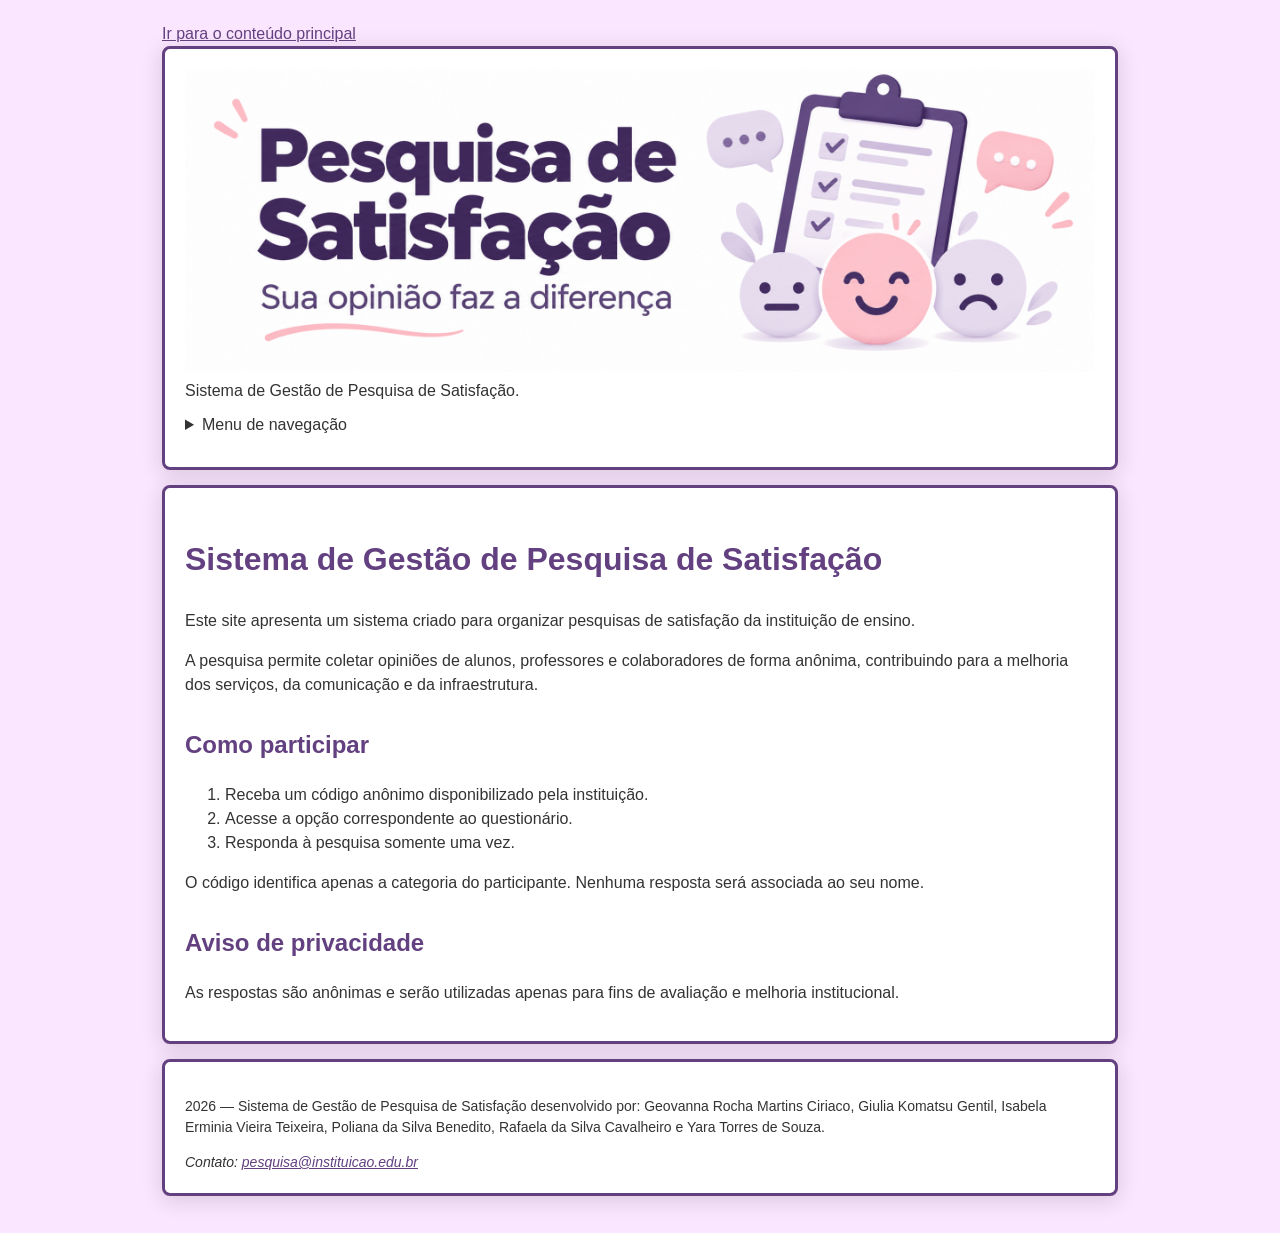
<file: 2026-2/desenvolvimento-web/site/index.html>
<!doctype html>
<html lang="pt-BR">
  <head>
    <meta charset="UTF-8" />
    <meta name="viewport" content="width=device-width, initial-scale=1.0" />
    <meta
      name="description"
      content="Apresentação do Sistema de Gestão de Pesquisa de Satisfação."
    />

    <title>Pesquisa de Satisfação</title>

    <link rel="stylesheet" href="style.css" />
  </head>

  <body>
    <a href="#conteudo-principal">Ir para o conteúdo principal</a>

    <header>
      <figure>
       <img
  src="img.png"
  alt="Pesquisa de Satisfação: sua opinião faz a diferença"
  width="1200"
height="400"
>
        <figcaption>Sistema de Gestão de Pesquisa de Satisfação.</figcaption>
      </figure>

     <nav aria-label="Navegação principal">
  <details>
    <summary>Menu de navegação</summary>
      
        <ul>
          <li>
            <a href="index.html" aria-current="page">Início</a>
          </li>
          <li>
            <a href="#sobre">Sobre a pesquisa</a>
          </li>
          <li>
            <a href="main.html">Funcionalidades do sistema</a>
          </li>
          <li>
            <a href="login.html">Login</a>
          </li>
        </ul>
      </details>
      </nav>
    </header>

    <main id="conteudo-principal">
      <section id="sobre" aria-labelledby="titulo-principal">
        <h1 id="titulo-principal">
          Sistema de Gestão de Pesquisa de Satisfação
        </h1>

        <p>
          Este site apresenta um sistema criado para organizar pesquisas de
          satisfação da instituição de ensino.
        </p>

        <p>
          A pesquisa permite coletar opiniões de alunos, professores e
          colaboradores de forma anônima, contribuindo para a melhoria dos
          serviços, da comunicação e da infraestrutura.
        </p>
      </section>

      <section aria-labelledby="titulo-participacao">
        <h2 id="titulo-participacao">Como participar</h2>

        <ol>
          <li>Receba um código anônimo disponibilizado pela instituição.</li>
          <li>Acesse a opção correspondente ao questionário.</li>
          <li>Responda à pesquisa somente uma vez.</li>
        </ol>

        <p>
          O código identifica apenas a categoria do participante. Nenhuma
          resposta será associada ao seu nome.
        </p>
      </section>

      <aside aria-labelledby="titulo-aviso">
        <h2 id="titulo-aviso">Aviso de privacidade</h2>

        <p>
          As respostas são anônimas e serão utilizadas apenas para fins de
          avaliação e melhoria institucional.
        </p>
      </aside>
    </main>

    <footer>
      <p>
        2026 — Sistema de Gestão de Pesquisa de Satisfação desenvolvido
        por: Geovanna Rocha Martins Ciriaco, Giulia Komatsu Gentil, Isabela
        Erminia Vieira Teixeira, Poliana da Silva Benedito, Rafaela da Silva
        Cavalheiro e Yara Torres de Souza.
      </p>

      <address>
        Contato:
        <a href="mailto:pesquisa@instituicao.edu.br">
          pesquisa@instituicao.edu.br
        </a>
      </address>
    </footer>
  </body>
</html>
</file>
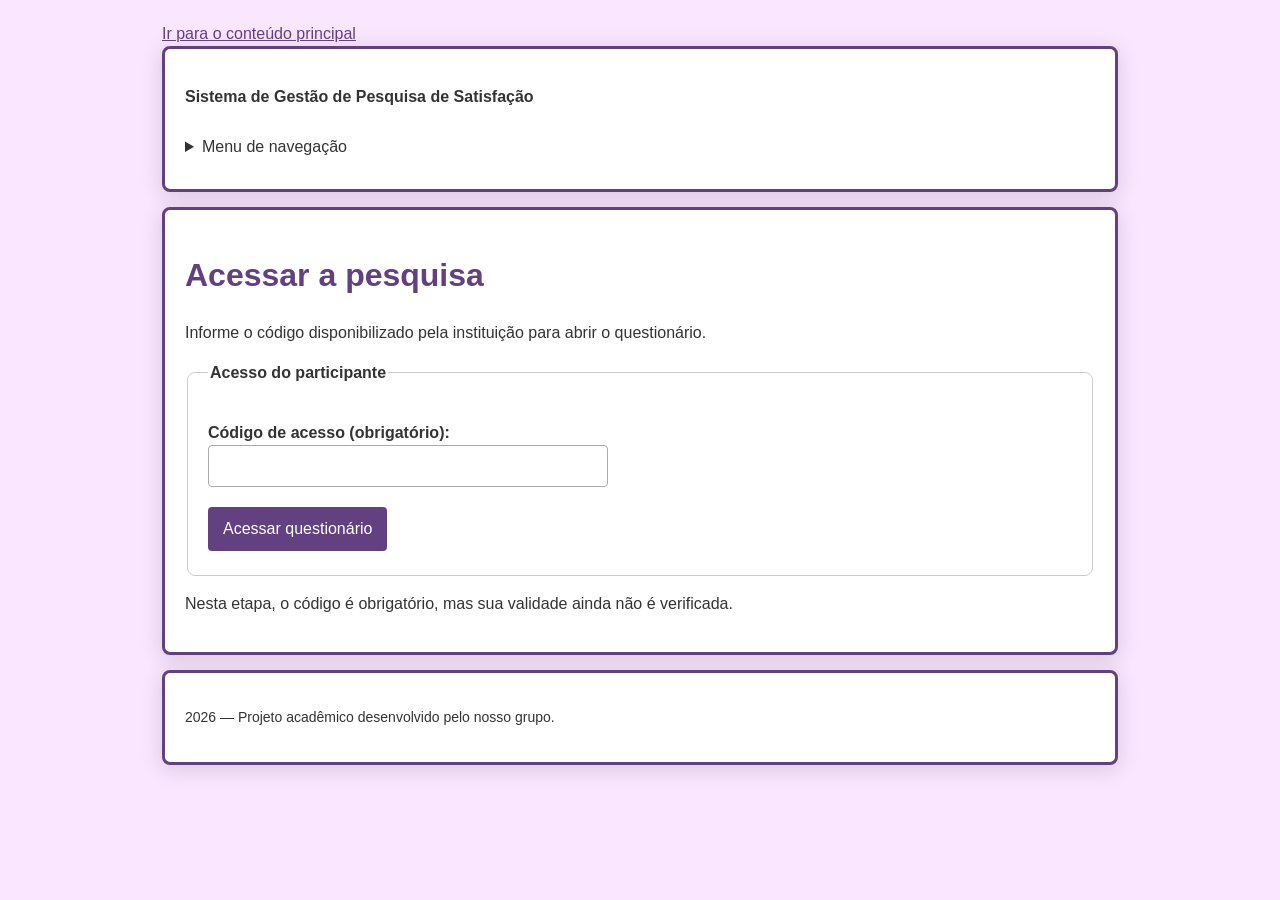
<file: 2026-2/desenvolvimento-web/site/acesso-questionario.html>
<!doctype html>
<html lang="pt-BR">
  <head>
    <meta charset="UTF-8" />
    <meta name="viewport" content="width=device-width, initial-scale=1.0" />
    <title>Acesso à pesquisa</title>
    <link rel="stylesheet" href="style.css" />
  </head>

  <body>
    <a href="#conteudo-principal">Ir para o conteúdo principal</a>

    <header>
      <p><strong>Sistema de Gestão de Pesquisa de Satisfação</strong></p>

      <nav aria-label="Navegação principal">
        <details>
          <summary>Menu de navegação</summary>
          <ul>
            <li><a href="index.html">Início</a></li>
            <li><a href="main.html">Funcionalidades</a></li>
          </ul>
        </details>
      </nav>
    </header>

    <main id="conteudo-principal">
      <h1>Acessar a pesquisa</h1>

      <p id="orientacao">
        Informe o código disponibilizado pela instituição para abrir o
        questionário.
      </p>

      <form
        action="questionario.html"
        method="get"
        aria-describedby="orientacao aviso"
      >
        <fieldset>
          <legend>Acesso do participante</legend>

          <p>
            <label for="codigo">Código de acesso (obrigatório):</label><br />
            <input type="text" id="codigo" name="codigo" required />
          </p>

          <button type="submit">Acessar questionário</button>
        </fieldset>
      </form>

      <p id="aviso">
        Nesta etapa, o código é obrigatório, mas sua validade ainda não é
        verificada.
      </p>
    </main>

    <footer>
      <p>2026 — Projeto acadêmico desenvolvido pelo nosso grupo.</p>
    </footer>
  </body>
</html>
</file>
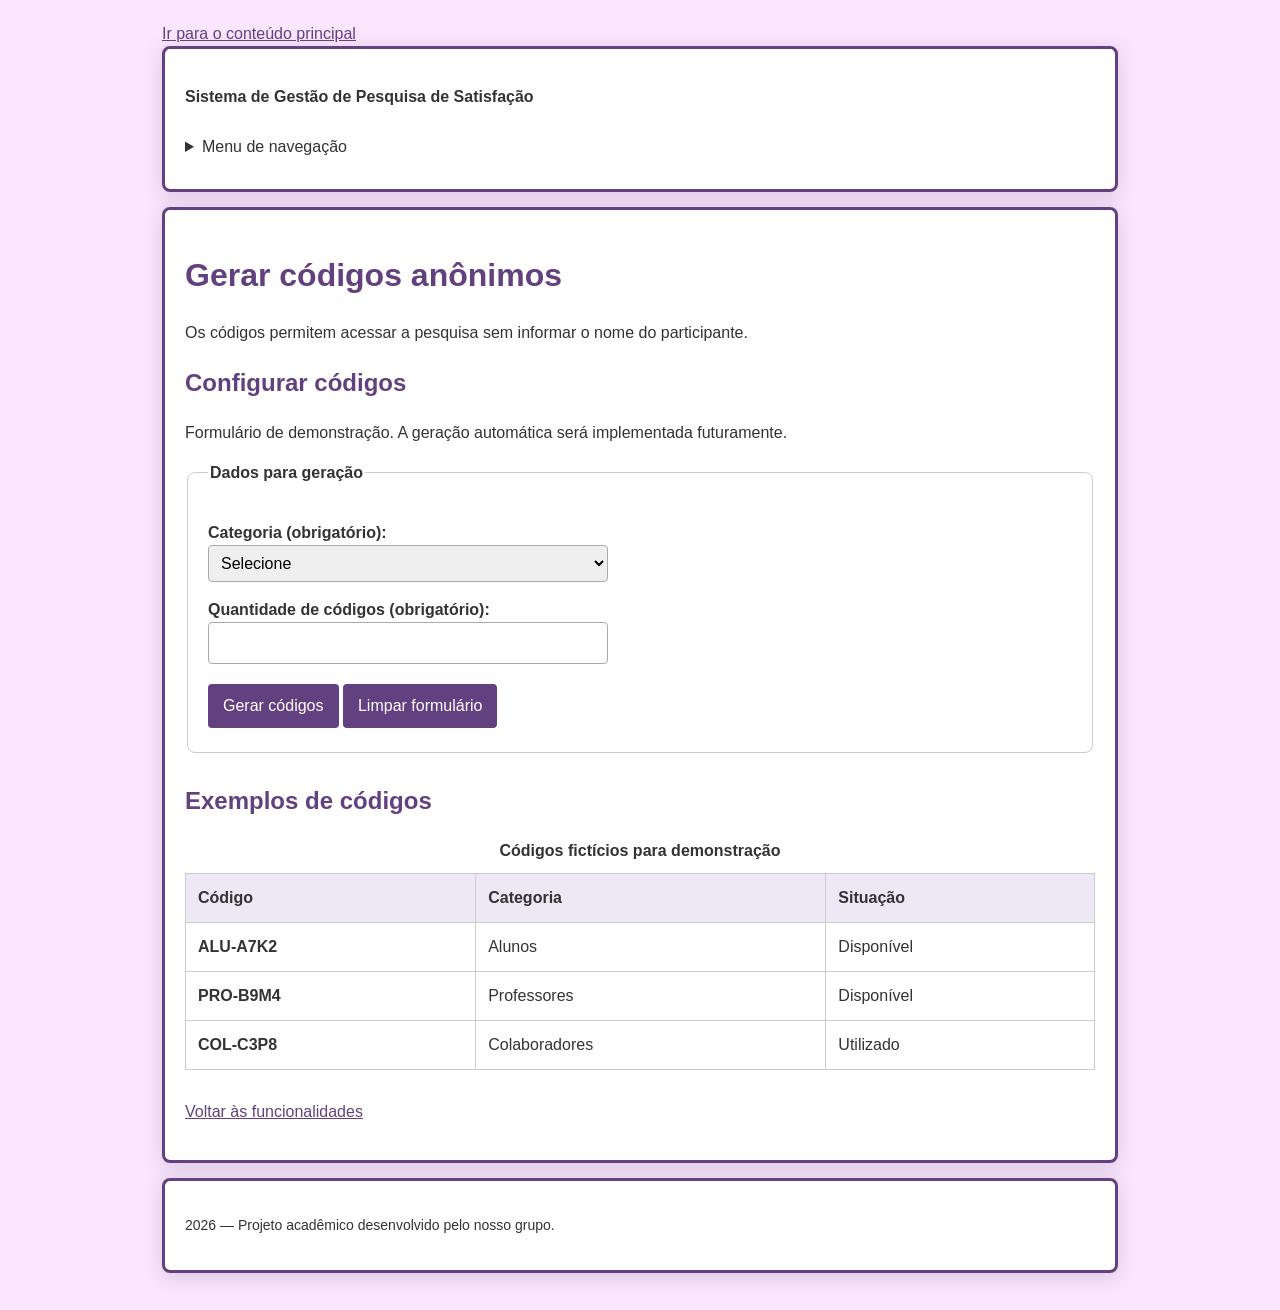
<file: 2026-2/desenvolvimento-web/site/gerador-codigos.html>
<!doctype html>
<html lang="pt-BR">
  <head>
    <meta charset="UTF-8" />
    <meta name="viewport" content="width=device-width, initial-scale=1.0" />
    <title>Códigos — Pesquisa de Satisfação</title>
    <link rel="stylesheet" href="style.css" />
  </head>

  <body>
    <a href="#conteudo-principal">Ir para o conteúdo principal</a>

    <header>
      <p><strong>Sistema de Gestão de Pesquisa de Satisfação</strong></p>

      <nav aria-label="Navegação principal">
        <details>
          <summary>Menu de navegação</summary>
          <ul>
            <li><a href="index.html">Início</a></li>
            <li><a href="main.html">Funcionalidades</a></li>
            <li><a href="login.html">Sair</a></li>
          </ul>
        </details>
      </nav>
    </header>

    <main id="conteudo-principal">
      <h1>Gerar códigos anônimos</h1>

      <p>
        Os códigos permitem acessar a pesquisa sem informar o nome do
        participante.
      </p>

      <section aria-labelledby="titulo-configuracao">
        <h2 id="titulo-configuracao">Configurar códigos</h2>

        <p id="aviso">
          Formulário de demonstração. A geração automática será implementada
          futuramente.
        </p>

        <form
          action="gerador-codigos.html"
          method="get"
          aria-describedby="aviso"
        >
          <fieldset>
            <legend>Dados para geração</legend>

            <p>
              <label for="categoria">Categoria (obrigatório):</label><br />
              <select id="categoria" name="categoria" required>
                <option value="">Selecione</option>
                <option value="alunos">Alunos</option>
                <option value="professores">Professores</option>
                <option value="colaboradores">Colaboradores</option>
              </select>
            </p>

            <p>
              <label for="quantidade"
                >Quantidade de códigos (obrigatório):</label
              ><br />
              <input
                type="number"
                id="quantidade"
                name="quantidade"
                min="1"
                max="1000"
                required
              />
            </p>
            <button type="submit">Gerar códigos</button>
            <button type="reset">Limpar formulário</button>
          </fieldset>
        </form>
      </section>

      <section aria-labelledby="titulo-exemplos">
        <h2 id="titulo-exemplos">Exemplos de códigos</h2>

        <div class="tabela-responsiva" role="region" aria-label="Tabela de dados — role para visualizar" tabindex="0">
<table>
          <caption>
            Códigos fictícios para demonstração
          </caption>

          <thead>
            <tr>
              <th scope="col">Código</th>
              <th scope="col">Categoria</th>
              <th scope="col">Situação</th>
            </tr>
          </thead>

          <tbody>
            <tr>
              <th scope="row">ALU-A7K2</th>
              <td>Alunos</td>
              <td>Disponível</td>
            </tr>
            <tr>
              <th scope="row">PRO-B9M4</th>
              <td>Professores</td>
              <td>Disponível</td>
            </tr>
            <tr>
              <th scope="row">COL-C3P8</th>
              <td>Colaboradores</td>
              <td>Utilizado</td>
            </tr>
          </tbody>
        </table>
        </div>
      </section>

      <p><a href="main.html">Voltar às funcionalidades</a></p>
    </main>

    <footer>
      <p>2026 — Projeto acadêmico desenvolvido pelo nosso grupo.</p>
    </footer>
  </body>
</html>
</file>
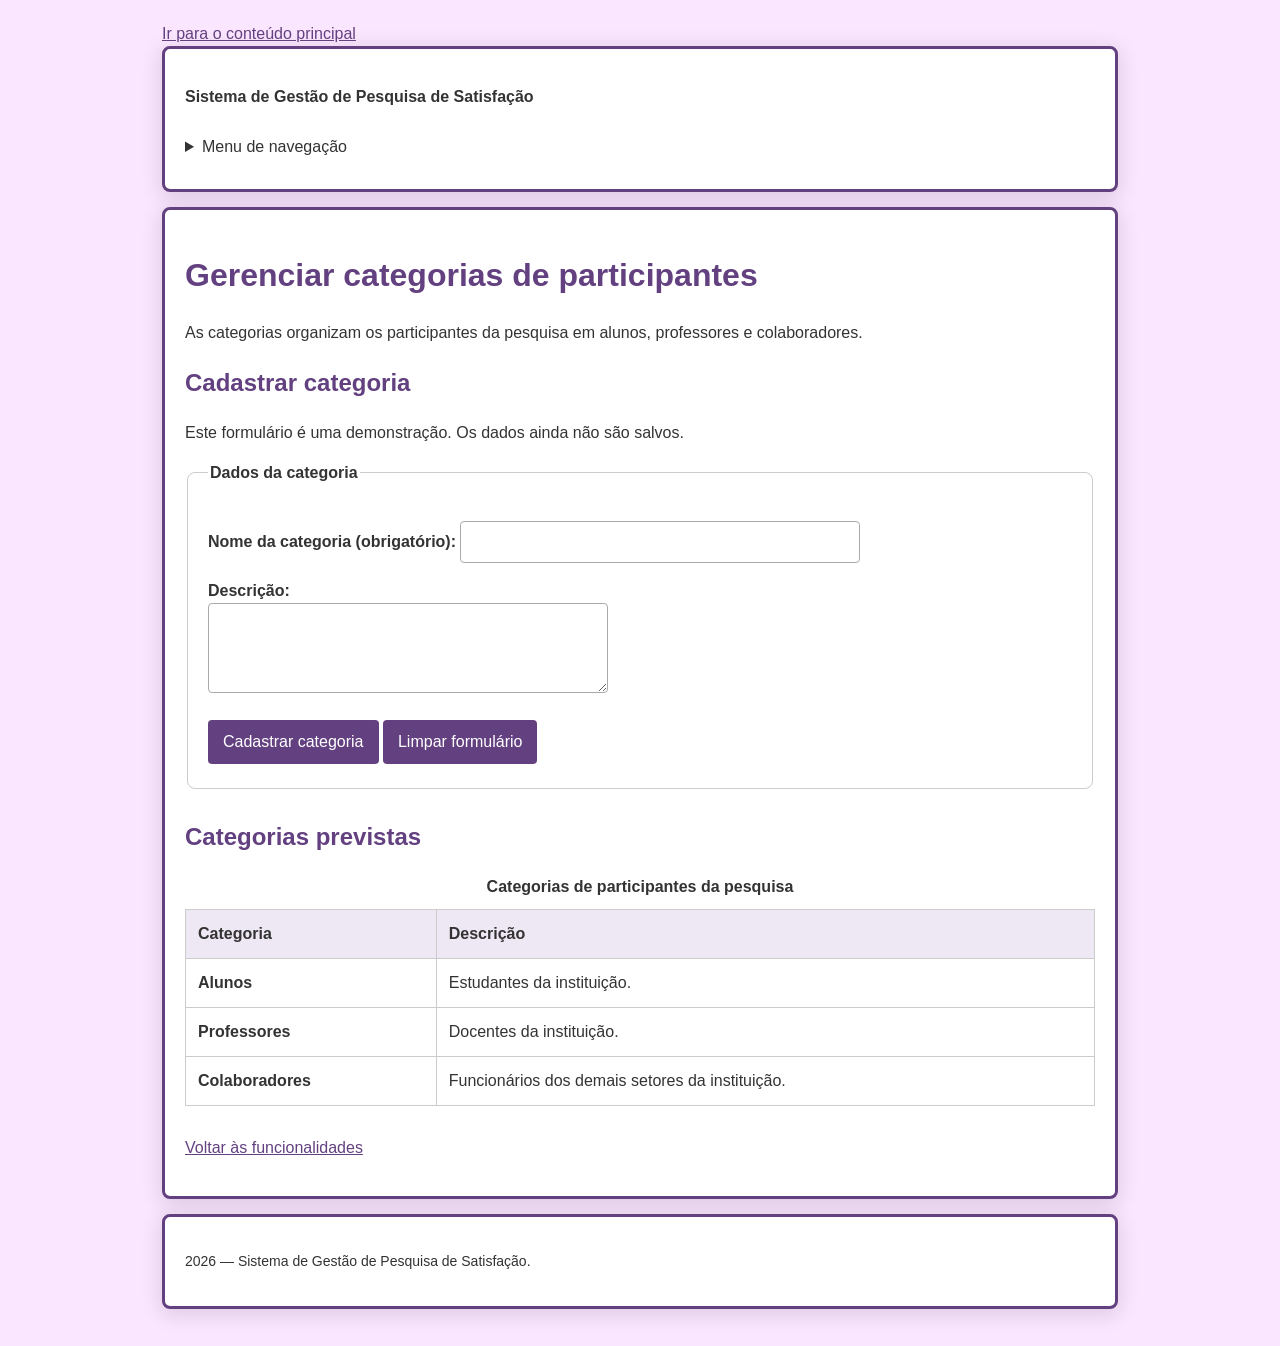
<file: 2026-2/desenvolvimento-web/site/gestor-categorias.html>
<!doctype html>
<html lang="pt-BR">
  <head>
    <meta charset="UTF-8" />
    <meta name="viewport" content="width=device-width, initial-scale=1.0" />
    <title>Categorias — Pesquisa de Satisfação</title>
    <link rel="stylesheet" href="style.css" />
  </head>

  <body>
    <a href="#conteudo-principal">Ir para o conteúdo principal</a>

    <header>
      <p><strong>Sistema de Gestão de Pesquisa de Satisfação</strong></p>

      <nav aria-label="Navegação principal">
        <details>
          <summary>Menu de navegação</summary>
          <ul>
            <li><a href="index.html">Início</a></li>
            <li><a href="main.html">Funcionalidades</a></li>
            <li><a href="login.html">Sair</a></li>
          </ul>
        </details>
      </nav>
    </header>

    <main id="conteudo-principal">
      <h1>Gerenciar categorias de participantes</h1>

      <p>
        As categorias organizam os participantes da pesquisa em alunos,
        professores e colaboradores.
      </p>

      <section aria-labelledby="titulo-cadastro">
        <h2 id="titulo-cadastro">Cadastrar categoria</h2>

        <p id="aviso-cadastro">
          Este formulário é uma demonstração. Os dados ainda não são salvos.
        </p>

        <form
          action="gestor-categorias.html"
          method="get"
          aria-describedby="aviso-cadastro"
        >
          <fieldset>
            <legend>Dados da categoria</legend>

            <p>
              <label for="categoria">Nome da categoria (obrigatório):</label>
              <input
                type="text"
                id="categoria"
                name="categoria"
                maxlength="50"
                required
              />
            </p>

            <p>
              <label for="descricao">Descrição:</label><br />
              <textarea
                id="descricao"
                name="descricao"
                rows="3"
                cols="30"
              ></textarea>
            </p>
            <button type="submit">Cadastrar categoria</button>
            <button type="reset">Limpar formulário</button>
          </fieldset>
        </form>
      </section>

      <section aria-labelledby="titulo-categorias">
        <h2 id="titulo-categorias">Categorias previstas</h2>

        <div class="tabela-responsiva" role="region" aria-label="Tabela de dados — role para visualizar" tabindex="0">
<table>
          <caption>
            Categorias de participantes da pesquisa
          </caption>

          <thead>
            <tr>
              <th scope="col">Categoria</th>
              <th scope="col">Descrição</th>
            </tr>
          </thead>

          <tbody>
            <tr>
              <th scope="row">Alunos</th>
              <td>Estudantes da instituição.</td>
            </tr>
            <tr>
              <th scope="row">Professores</th>
              <td>Docentes da instituição.</td>
            </tr>
            <tr>
              <th scope="row">Colaboradores</th>
              <td>Funcionários dos demais setores da instituição.</td>
            </tr>
          </tbody>
        </table>
        </div>
      </section>

      <p><a href="main.html">Voltar às funcionalidades</a></p>
    </main>

    <footer>
      <p>2026 — Sistema de Gestão de Pesquisa de Satisfação.</p>
    </footer>
  </body>
</html>
</file>
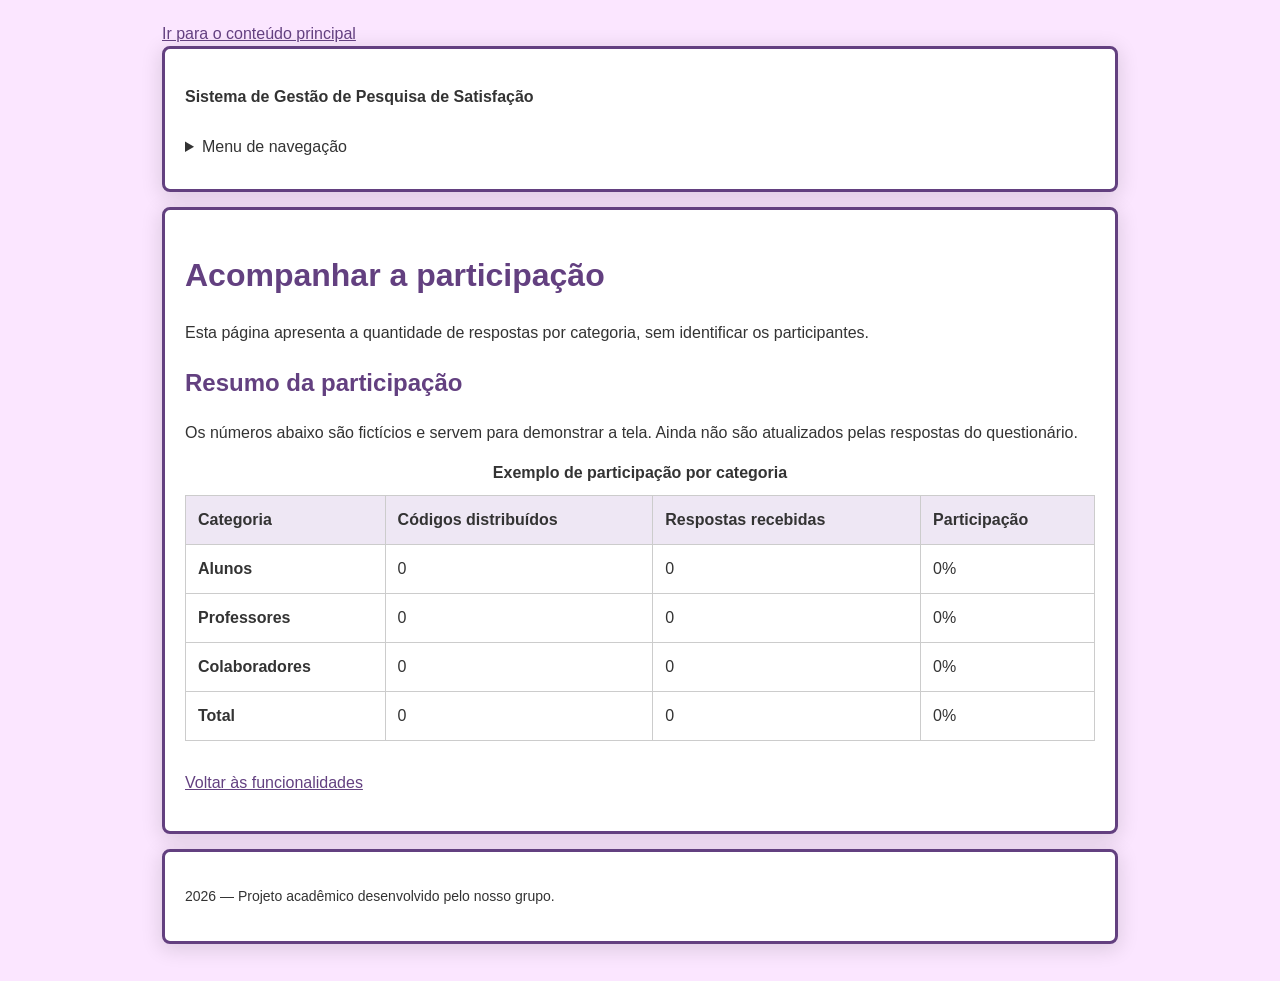
<file: 2026-2/desenvolvimento-web/site/gestor-participacao.html>
<!doctype html>
<html lang="pt-BR">
  <head>
    <meta charset="UTF-8" />
    <meta name="viewport" content="width=device-width, initial-scale=1.0" />
    <title>Participação — Pesquisa de Satisfação</title>
    <link rel="stylesheet" href="style.css" />
  </head>

  <body>
    <a href="#conteudo-principal">Ir para o conteúdo principal</a>

    <header>
      <p><strong>Sistema de Gestão de Pesquisa de Satisfação</strong></p>

      <nav aria-label="Navegação principal">
        <details>
          <summary>Menu de navegação</summary>
          <ul>
            <li><a href="index.html">Início</a></li>
            <li><a href="main.html">Funcionalidades</a></li>
            <li><a href="login.html">Sair</a></li>
          </ul>
        </details>
      </nav>
    </header>

    <main id="conteudo-principal">
      <h1>Acompanhar a participação</h1>

      <p>
        Esta página apresenta a quantidade de respostas por categoria, sem
        identificar os participantes.
      </p>

      <section aria-labelledby="titulo-resumo">
        <h2 id="titulo-resumo">Resumo da participação</h2>

        <p>
          Os números abaixo são fictícios e servem para demonstrar a tela. Ainda
          não são atualizados pelas respostas do questionário.
        </p>

        <div class="tabela-responsiva" role="region" aria-label="Tabela de dados — role para visualizar" tabindex="0">
<table>
          <caption>
            Exemplo de participação por categoria
          </caption>

          <thead>
            <tr>
              <th scope="col">Categoria</th>
              <th scope="col">Códigos distribuídos</th>
              <th scope="col">Respostas recebidas</th>
              <th scope="col">Participação</th>
            </tr>
          </thead>

          <tbody>
            <tr>
              <th scope="row">Alunos</th>
              <td>0</td>
              <td>0</td>
              <td>0%</td>
            </tr>
            <tr>
              <th scope="row">Professores</th>
              <td>0</td>
              <td>0</td>
              <td>0%</td>
            </tr>
            <tr>
              <th scope="row">Colaboradores</th>
              <td>0</td>
              <td>0</td>
              <td>0%</td>
            </tr>
          </tbody>

          <tfoot>
            <tr>
              <th scope="row">Total</th>
              <td>0</td>
              <td>0</td>
              <td>0%</td>
            </tr>
          </tfoot>
        </table>
        </div>
      </section>

      <p><a href="main.html">Voltar às funcionalidades</a></p>
    </main>

    <footer>
      <p>2026 — Projeto acadêmico desenvolvido pelo nosso grupo.</p>
    </footer>
  </body>
</html>
</file>
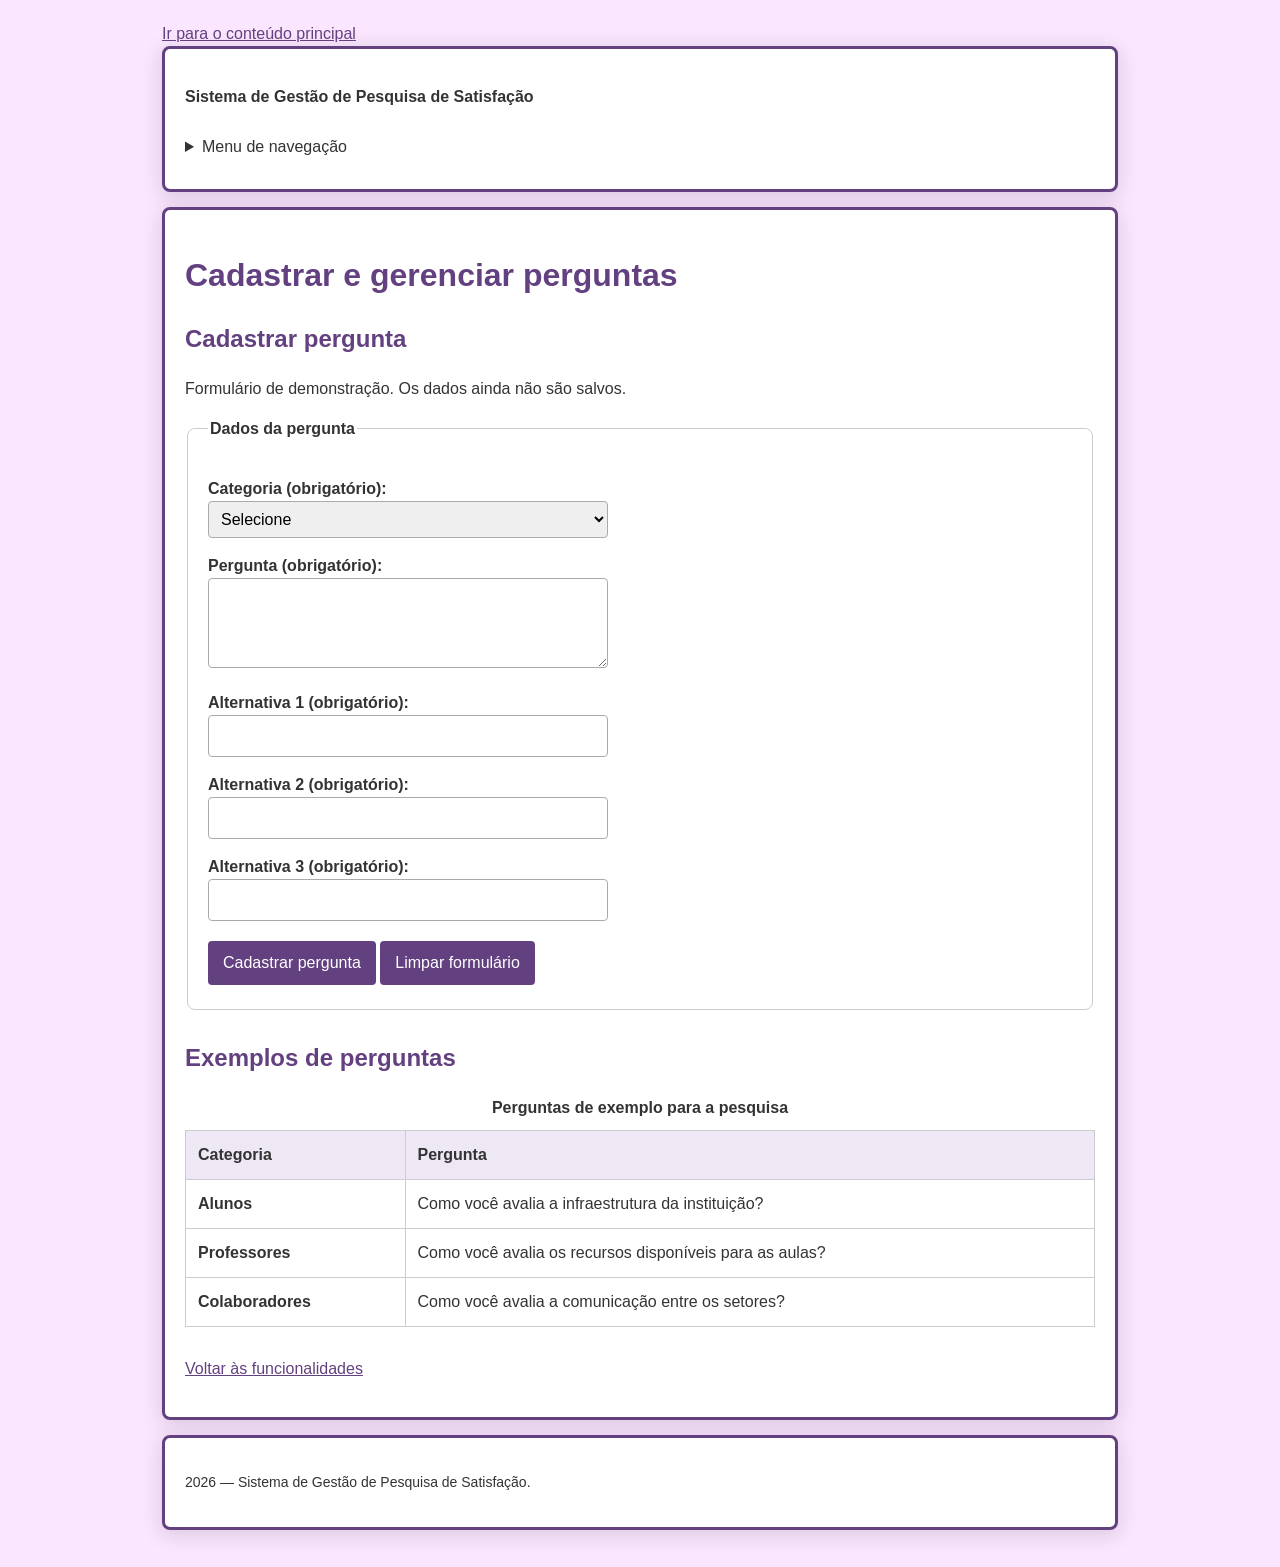
<file: 2026-2/desenvolvimento-web/site/gestor-perguntas.html>
<!doctype html>
<html lang="pt-BR">
  <head>
    <meta charset="UTF-8" />
    <meta name="viewport" content="width=device-width, initial-scale=1.0" />
    <title>Perguntas — Pesquisa de Satisfação</title>
    <link rel="stylesheet" href="style.css" />
  </head>

  <body>
    <a href="#conteudo-principal">Ir para o conteúdo principal</a>

    <header>
      <p><strong>Sistema de Gestão de Pesquisa de Satisfação</strong></p>

      <nav aria-label="Navegação principal">
        <details>
          <summary>Menu de navegação</summary>
          <ul>
            <li><a href="index.html">Início</a></li>
            <li><a href="main.html">Funcionalidades</a></li>
            <li><a href="login.html">Sair</a></li>
          </ul>
        </details>
      </nav>
    </header>

    <main id="conteudo-principal">
      <h1>Cadastrar e gerenciar perguntas</h1>

      <section aria-labelledby="titulo-cadastro">
        <h2 id="titulo-cadastro">Cadastrar pergunta</h2>

        <p id="aviso">
          Formulário de demonstração. Os dados ainda não são salvos.
        </p>

        <form
          action="gestor-perguntas.html"
          method="get"
          aria-describedby="aviso"
        >
          <fieldset>
            <legend>Dados da pergunta</legend>

            <p>
              <label for="categoria">Categoria (obrigatório):</label><br />
              <select id="categoria" name="categoria" required>
                <option value="">Selecione</option>
                <option value="alunos">Alunos</option>
                <option value="professores">Professores</option>
                <option value="colaboradores">Colaboradores</option>
              </select>
            </p>

            <p>
              <label for="pergunta">Pergunta (obrigatório):</label><br />
              <textarea
                id="pergunta"
                name="pergunta"
                rows="3"
                cols="30"
                required
              ></textarea>
            </p>

            <p>
              <label for="alternativa1">Alternativa 1 (obrigatório):</label
              ><br />
              <input
                type="text"
                id="alternativa1"
                name="alternativa1"
                required
              />
            </p>

            <p>
              <label for="alternativa2">Alternativa 2 (obrigatório):</label
              ><br />
              <input
                type="text"
                id="alternativa2"
                name="alternativa2"
                required
              />
            </p>

            <p>
              <label for="alternativa3">Alternativa 3 (obrigatório):</label
              ><br />
              <input
                type="text"
                id="alternativa3"
                name="alternativa3"
                required
              />
            </p>
            <button type="submit">Cadastrar pergunta</button>
            <button type="reset">Limpar formulário</button>
          </fieldset>
        </form>
      </section>

      <section aria-labelledby="titulo-exemplos">
        <h2 id="titulo-exemplos">Exemplos de perguntas</h2>

        <div class="tabela-responsiva" role="region" aria-label="Tabela de dados — role para visualizar" tabindex="0">
<table>
          <caption>
            Perguntas de exemplo para a pesquisa
          </caption>

          <thead>
            <tr>
              <th scope="col">Categoria</th>
              <th scope="col">Pergunta</th>
            </tr>
          </thead>

          <tbody>
            <tr>
              <th scope="row">Alunos</th>
              <td>Como você avalia a infraestrutura da instituição?</td>
            </tr>
            <tr>
              <th scope="row">Professores</th>
              <td>Como você avalia os recursos disponíveis para as aulas?</td>
            </tr>
            <tr>
              <th scope="row">Colaboradores</th>
              <td>Como você avalia a comunicação entre os setores?</td>
            </tr>
          </tbody>
        </table>
        </div>
      </section>

      <p><a href="main.html">Voltar às funcionalidades</a></p>
    </main>

    <footer>
      <p>2026 — Sistema de Gestão de Pesquisa de Satisfação.</p>
    </footer>
  </body>
</html>
</file>
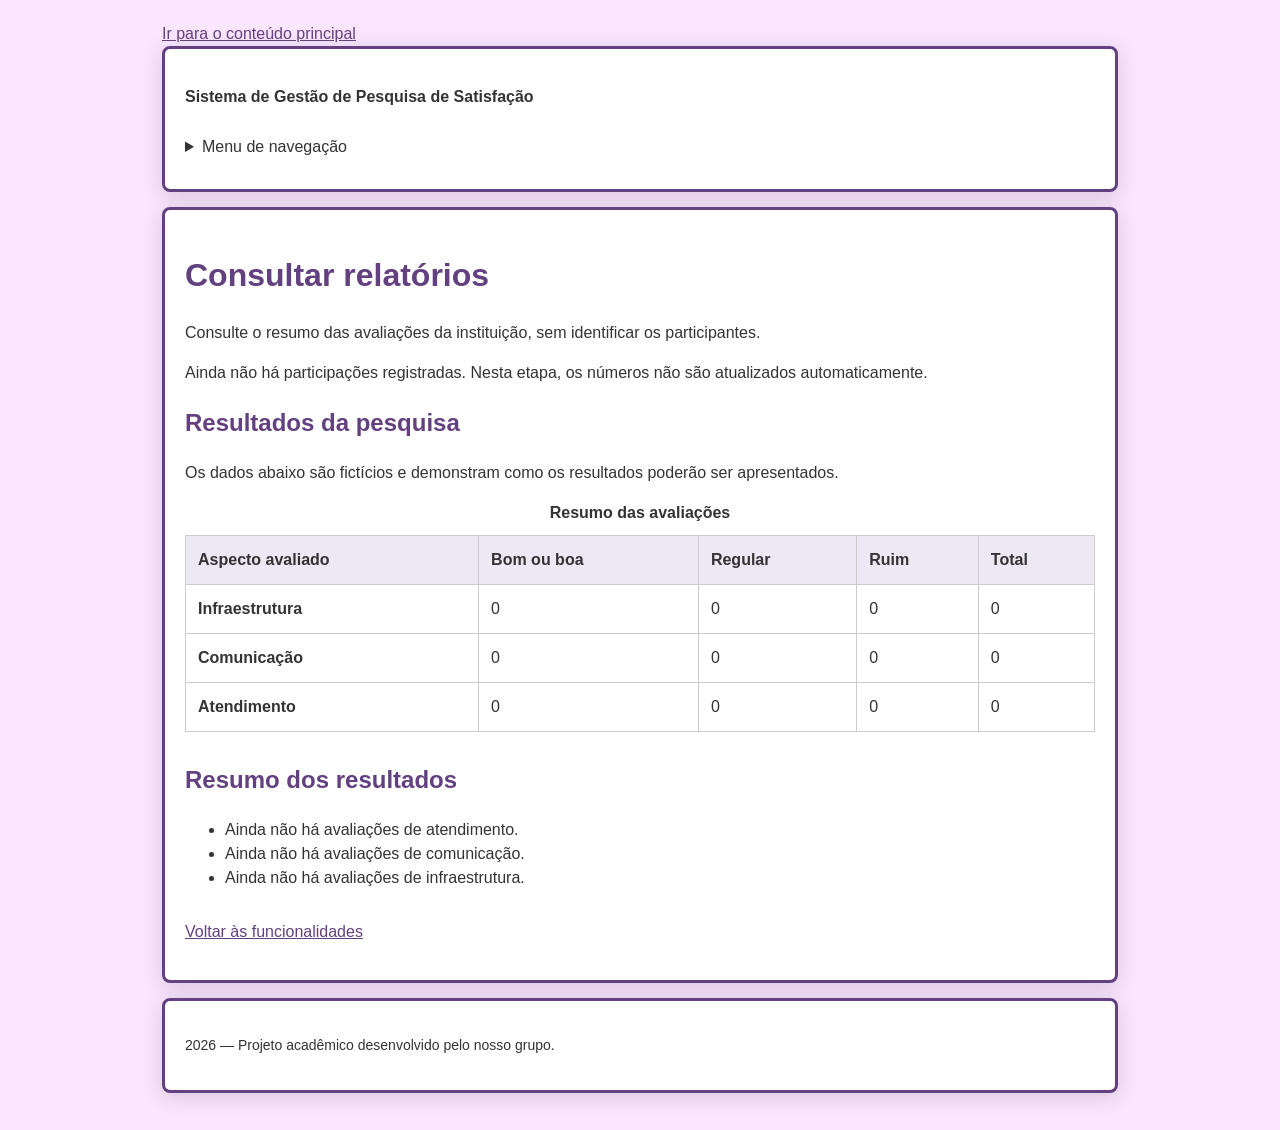
<file: 2026-2/desenvolvimento-web/site/gestor-relatorios.html>
<!doctype html>
<html lang="pt-BR">
  <head>
    <meta charset="UTF-8" />
    <meta name="viewport" content="width=device-width, initial-scale=1.0" />
    <title>Relatórios — Pesquisa de Satisfação</title>
    <link rel="stylesheet" href="style.css" />
  </head>

  <body>
    <a href="#conteudo-principal">Ir para o conteúdo principal</a>

    <header>
      <p><strong>Sistema de Gestão de Pesquisa de Satisfação</strong></p>

      <nav aria-label="Navegação principal">
        <details>
          <summary>Menu de navegação</summary>
          <ul>
            <li><a href="index.html">Início</a></li>
            <li><a href="main.html">Funcionalidades</a></li>
            <li><a href="login.html">Sair</a></li>
          </ul>
        </details>
      </nav>
    </header>

    <main id="conteudo-principal">
      <h1>Consultar relatórios</h1>

      <p>
        Consulte o resumo das avaliações da instituição, sem identificar os
        participantes.
      </p>

      <p>
        Ainda não há participações registradas. Nesta etapa, os números não são
        atualizados automaticamente.
      </p>

      <section aria-labelledby="titulo-resultados">
        <h2 id="titulo-resultados">Resultados da pesquisa</h2>

        <p>
          Os dados abaixo são fictícios e demonstram como os resultados poderão
          ser apresentados.
        </p>

        <div class="tabela-responsiva" role="region" aria-label="Tabela de dados — role para visualizar" tabindex="0">
<table>
          <caption>
            Resumo das avaliações
          </caption>

          <thead>
            <tr>
              <th scope="col">Aspecto avaliado</th>
              <th scope="col">Bom ou boa</th>
              <th scope="col">Regular</th>
              <th scope="col">Ruim</th>
              <th scope="col">Total</th>
            </tr>
          </thead>

          <tbody>
            <tr>
              <th scope="row">Infraestrutura</th>
              <td>0</td>
              <td>0</td>
              <td>0</td>
              <td>0</td>
            </tr>
            <tr>
              <th scope="row">Comunicação</th>
              <td>0</td>
              <td>0</td>
              <td>0</td>
              <td>0</td>
            </tr>
            <tr>
              <th scope="row">Atendimento</th>
              <td>0</td>
              <td>0</td>
              <td>0</td>
              <td>0</td>
            </tr>
          </tbody>
        </table>
        </div>
      </section>

      <section aria-labelledby="titulo-resumo">
        <h2 id="titulo-resumo">Resumo dos resultados</h2>

        <ul>
          <li>Ainda não há avaliações de atendimento.</li>
          <li>Ainda não há avaliações de comunicação.</li>
          <li>Ainda não há avaliações de infraestrutura.</li>
        </ul>
      </section>

      <p><a href="main.html">Voltar às funcionalidades</a></p>
    </main>

    <footer>
      <p>2026 — Projeto acadêmico desenvolvido pelo nosso grupo.</p>
    </footer>
  </body>
</html>
</file>
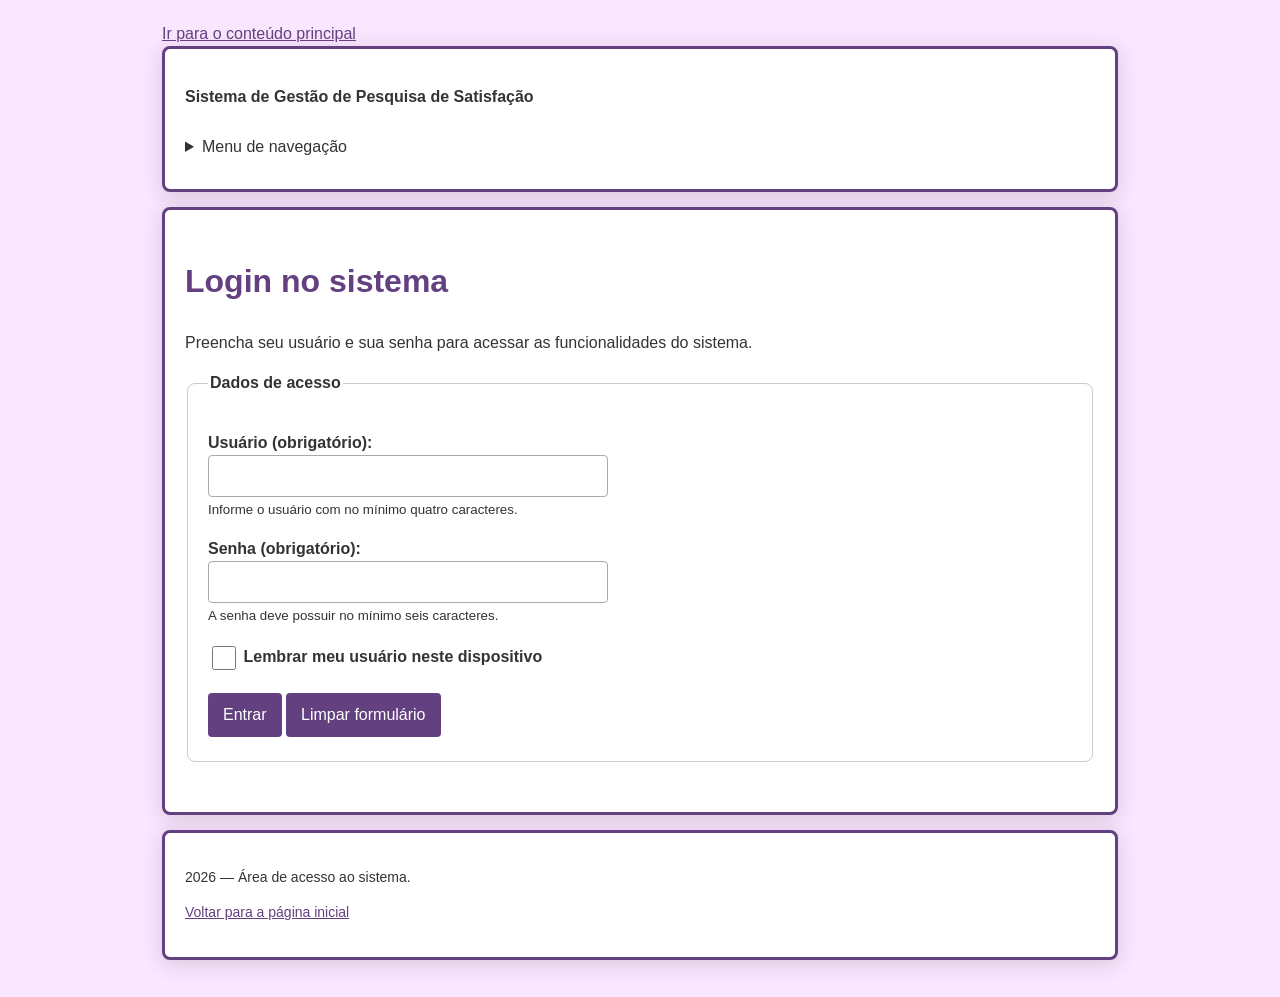
<file: 2026-2/desenvolvimento-web/site/login.html>
<!doctype html>
<html lang="pt-BR">
  <head>
    <meta charset="UTF-8" />
    <meta name="viewport" content="width=device-width, initial-scale=1.0" />
    <meta
      name="description"
      content="Página de login do Sistema de Gestão de Pesquisa de Satisfação."
    />
    <title>Login — Pesquisa de Satisfação</title>
    <link rel="stylesheet" href="style.css" />
  </head>

  <body>
    <a href="#conteudo-principal">Ir para o conteúdo principal</a>

    <header>
      <p><strong>Sistema de Gestão de Pesquisa de Satisfação</strong></p>
      <nav aria-label="Navegação principal">
        <details>
          <summary>Menu de navegação</summary>
          <ul>
            <li><a href="index.html">Início</a></li>
            <li><a href="login.html" aria-current="page">Login</a></li>
          </ul>
        </details>
      </nav>
    </header>

    <main id="conteudo-principal">
      <section aria-labelledby="titulo-login">
        <h1 id="titulo-login">Login no sistema</h1>
        <p id="orientacao-login">
          Preencha seu usuário e sua senha para acessar as funcionalidades do
          sistema.
        </p>

        <form
          action="main.html"
          method="get"
          aria-describedby="orientacao-login"
        >
          <fieldset>
            <legend>Dados de acesso</legend>

            <p>
              <label for="usuario">Usuário (obrigatório):</label><br />
              <input
                type="text"
                id="usuario"
                name="usuario"
                minlength="4"
                maxlength="30"
                autocomplete="username"
                aria-describedby="ajuda-usuario"
                required
              />
              <br />
              <small id="ajuda-usuario"
                >Informe o usuário com no mínimo quatro caracteres.</small
              >
            </p>

            <p>
              <label for="senha">Senha (obrigatório):</label><br />
              <input
                type="password"
                id="senha"
                name="senha"
                minlength="6"
                maxlength="20"
                autocomplete="current-password"
                aria-describedby="ajuda-senha"
                required
              />
              <br />
              <small id="ajuda-senha"
                >A senha deve possuir no mínimo seis caracteres.</small
              >
            </p>

            <p>
              <input type="checkbox" id="lembrar" name="lembrar" value="sim" />
              <label for="lembrar">Lembrar meu usuário neste dispositivo</label>
            </p>

            <button type="submit">Entrar</button>
            <button type="reset">Limpar formulário</button>
          </fieldset>
        </form>
      </section>
    </main>

    <footer>
      <p>2026 — Área de acesso ao sistema.</p>
      <p><a href="index.html">Voltar para a página inicial</a></p>
    </footer>
  </body>
</html>
</file>
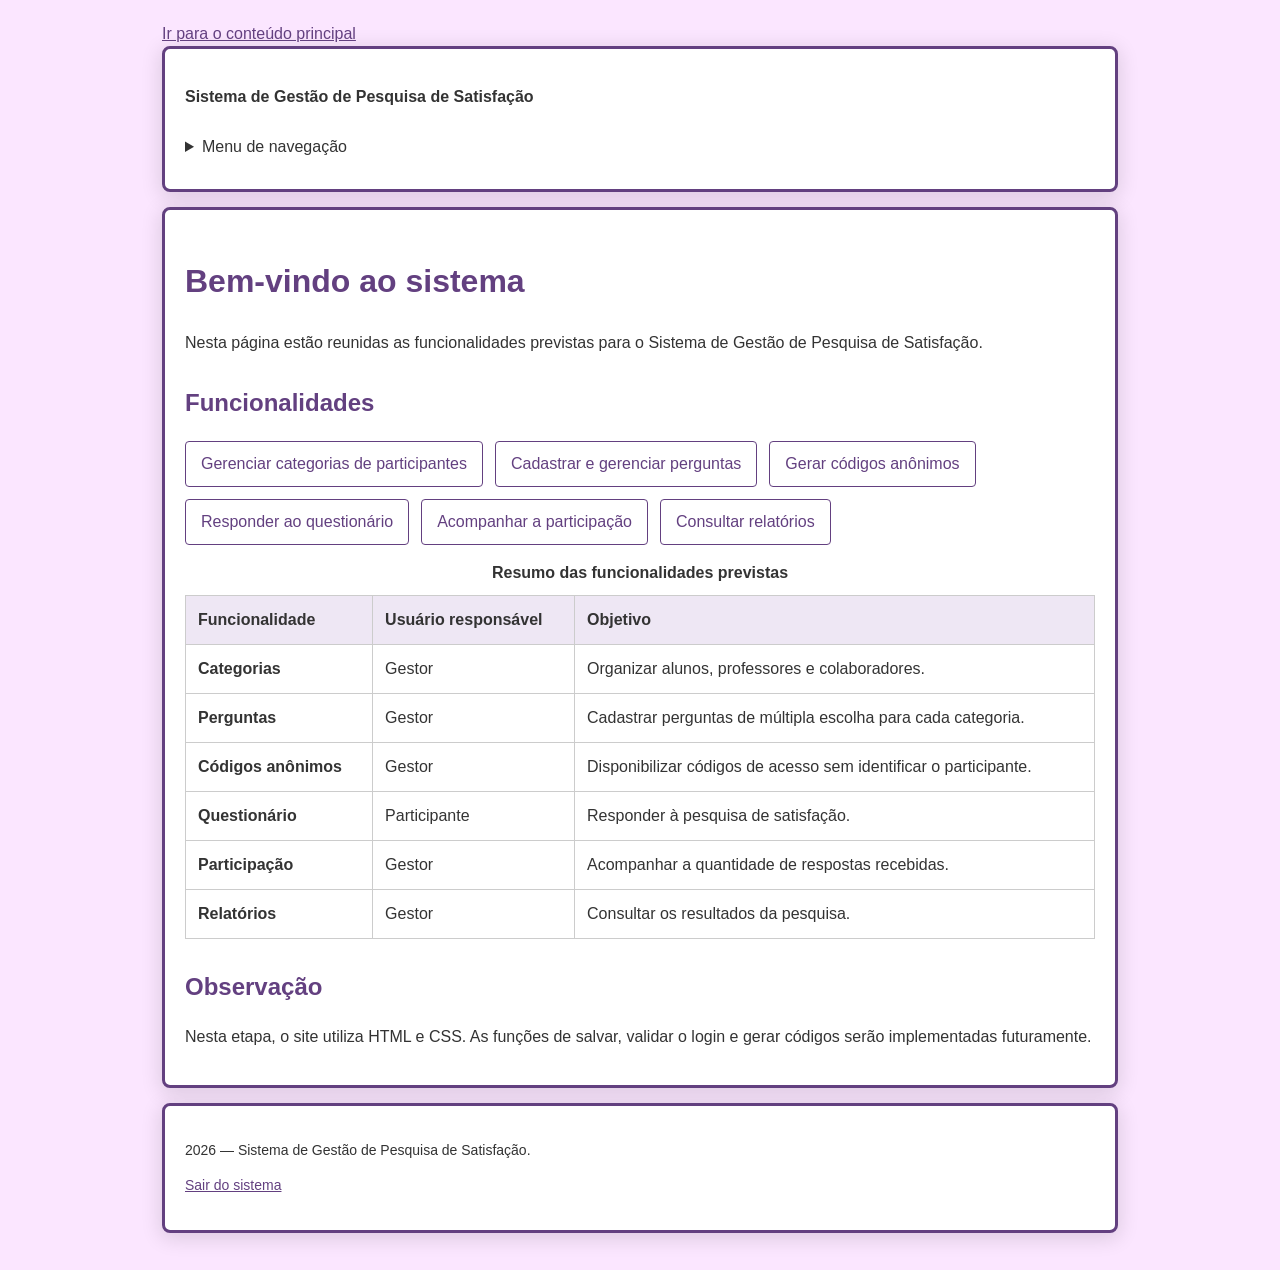
<file: 2026-2/desenvolvimento-web/site/main.html>
<!doctype html>
<html lang="pt-BR">
  <head>
    <meta charset="UTF-8" />
    <meta name="viewport" content="width=device-width, initial-scale=1.0" />
    <meta
      name="description"
      content="Página principal e menu de funcionalidades do Sistema de Gestão de Pesquisa de Satisfação."
    />
    <title>Página principal — Pesquisa de Satisfação</title>
    <link rel="stylesheet" href="style.css" />
  </head>

  <body>
    <a href="#conteudo-principal">Ir para o conteúdo principal</a>

    <header>
      <p><strong>Sistema de Gestão de Pesquisa de Satisfação</strong></p>
      <nav aria-label="Navegação do sistema">
        <details>
          <summary>Menu de navegação</summary>
          <ul>
            <li><a href="index.html">Início</a></li>
            <li>
              <a href="main.html" aria-current="page">Página principal</a>
            </li>
            <li><a href="login.html">Sair</a></li>
          </ul>
        </details>
      </nav>
    </header>

    <main id="conteudo-principal">
      <section aria-labelledby="titulo-boas-vindas">
        <h1 id="titulo-boas-vindas">Bem-vindo ao sistema</h1>
        <p>
          Nesta página estão reunidas as funcionalidades previstas para o
          Sistema de Gestão de Pesquisa de Satisfação.
        </p>
      </section>

      <section aria-labelledby="titulo-funcionalidades">
        <h2 id="titulo-funcionalidades">Funcionalidades</h2>

        <nav aria-label="Menu de funcionalidades">
          <ul>
            <li>
              <a href="gestor-categorias.html"
                >Gerenciar categorias de participantes</a
              >
            </li>
            <li>
              <a href="gestor-perguntas.html"
                >Cadastrar e gerenciar perguntas</a
              >
            </li>
            <li><a href="gerador-codigos.html">Gerar códigos anônimos</a></li>
            <li>
              <a href="acesso-questionario.html">Responder ao questionário</a>
            </li>
            <li>
              <a href="gestor-participacao.html">Acompanhar a participação</a>
            </li>
            <li><a href="gestor-relatorios.html">Consultar relatórios</a></li>
          </ul>
        </nav>

        <div class="tabela-responsiva" role="region" aria-label="Tabela de dados — role para visualizar" tabindex="0">
<table>
          <caption>
            Resumo das funcionalidades previstas
          </caption>
          <thead>
            <tr>
              <th scope="col">Funcionalidade</th>
              <th scope="col">Usuário responsável</th>
              <th scope="col">Objetivo</th>
            </tr>
          </thead>
          <tbody>
            <tr>
              <th scope="row">Categorias</th>
              <td>Gestor</td>
              <td>Organizar alunos, professores e colaboradores.</td>
            </tr>
            <tr>
              <th scope="row">Perguntas</th>
              <td>Gestor</td>
              <td>
                Cadastrar perguntas de múltipla escolha para cada categoria.
              </td>
            </tr>
            <tr>
              <th scope="row">Códigos anônimos</th>
              <td>Gestor</td>
              <td>
                Disponibilizar códigos de acesso sem identificar o participante.
              </td>
            </tr>
            <tr>
              <th scope="row">Questionário</th>
              <td>Participante</td>
              <td>Responder à pesquisa de satisfação.</td>
            </tr>
            <tr>
              <th scope="row">Participação</th>
              <td>Gestor</td>
              <td>Acompanhar a quantidade de respostas recebidas.</td>
            </tr>
            <tr>
              <th scope="row">Relatórios</th>
              <td>Gestor</td>
              <td>Consultar os resultados da pesquisa.</td>
            </tr>
          </tbody>
        </table>
        </div>
      </section>

      <aside aria-labelledby="titulo-observacao">
        <h2 id="titulo-observacao">Observação</h2>
        <p>
          Nesta etapa, o site utiliza HTML e CSS. As funções de salvar,
          validar o login e gerar códigos serão implementadas futuramente.
        </p>
      </aside>
    </main>

    <footer>
      <p>2026 — Sistema de Gestão de Pesquisa de Satisfação.</p>
      <p><a href="login.html">Sair do sistema</a></p>
    </footer>
  </body>
</html>
</file>
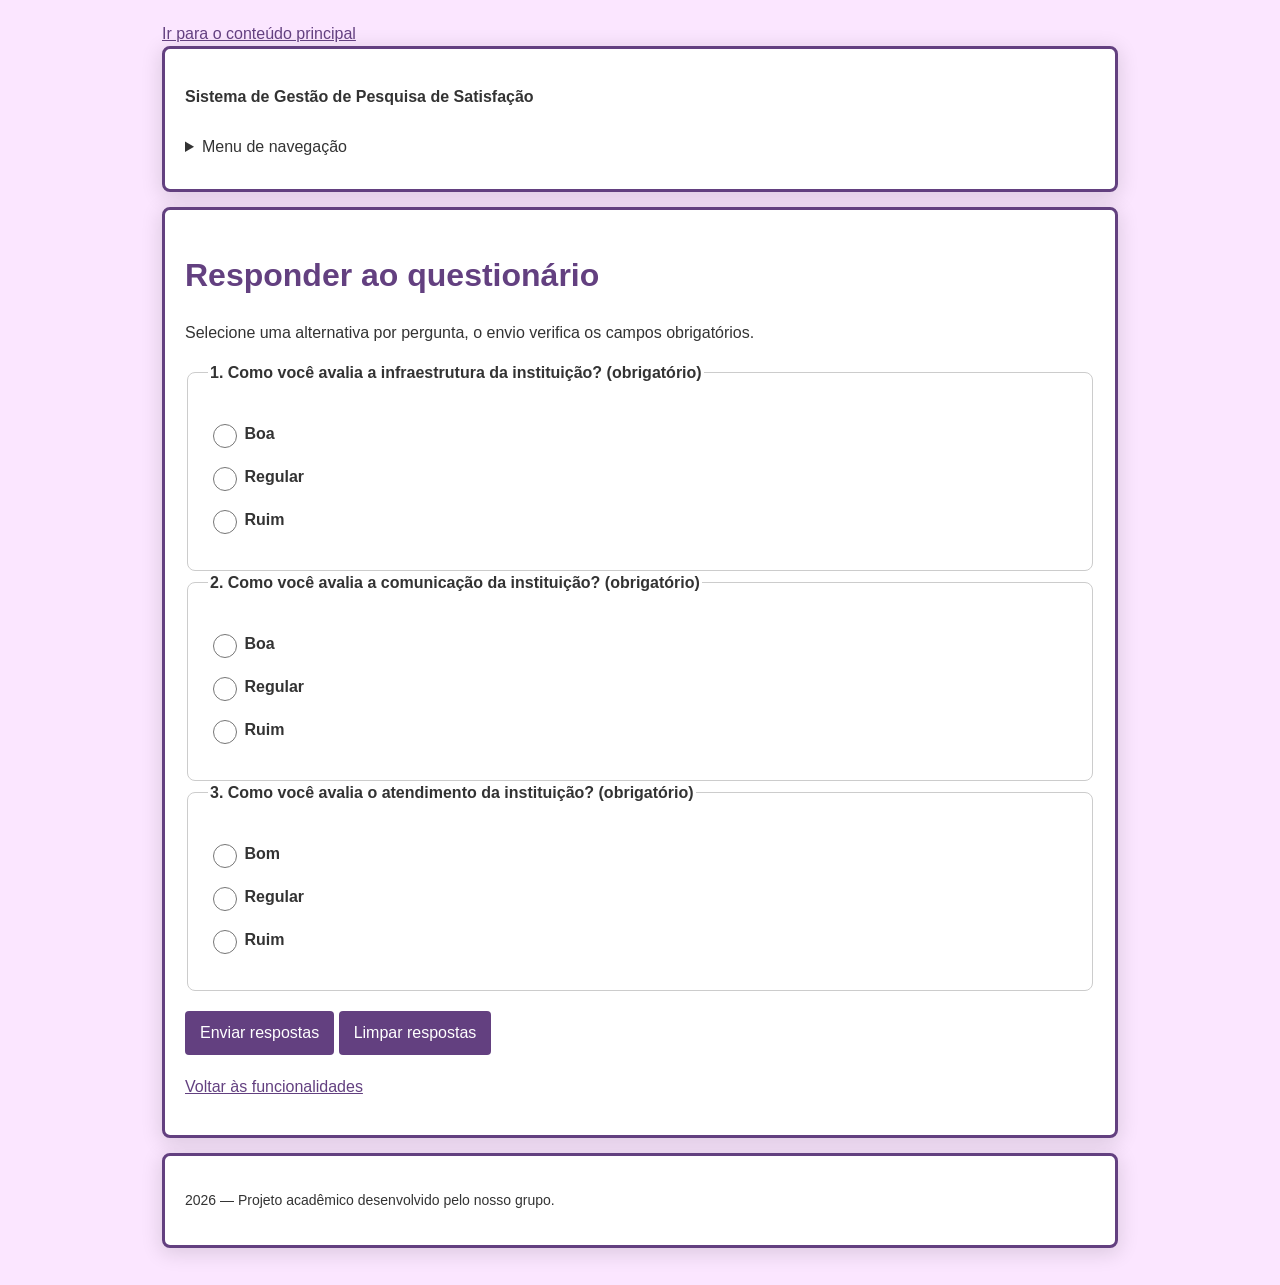
<file: 2026-2/desenvolvimento-web/site/questionario.html>
<!doctype html>
<html lang="pt-BR">
  <head>
    <meta charset="UTF-8" />
    <meta name="viewport" content="width=device-width, initial-scale=1.0" />
    <title>Questionário — Pesquisa de Satisfação</title>
    <link rel="stylesheet" href="style.css" />
  </head>

  <body>
    <a href="#conteudo-principal">Ir para o conteúdo principal</a>

    <header>
      <p><strong>Sistema de Gestão de Pesquisa de Satisfação</strong></p>

      <nav aria-label="Navegação principal">
        <details>
          <summary>Menu de navegação</summary>
          <ul>
            <li><a href="index.html">Início</a></li>
            <li><a href="main.html">Funcionalidades</a></li>
          </ul>
        </details>
      </nav>
    </header>

    <main id="conteudo-principal">
      <h1>Responder ao questionário</h1>

      <p id="orientacao">
        Selecione uma alternativa por pergunta, o envio verifica os campos
        obrigatórios.
      </p>

      <form
        action="questionario.html"
        method="get"
        aria-describedby="orientacao"
      >
        <fieldset>
          <legend>
            1. Como você avalia a infraestrutura da instituição? (obrigatório)
          </legend>

          <p>
            <input
              type="radio"
              id="infra-boa"
              name="infraestrutura"
              value="boa"
              required
            />
            <label for="infra-boa">Boa</label>
          </p>

          <p>
            <input
              type="radio"
              id="infra-regular"
              name="infraestrutura"
              value="regular"
            />
            <label for="infra-regular">Regular</label>
          </p>

          <p>
            <input
              type="radio"
              id="infra-ruim"
              name="infraestrutura"
              value="ruim"
            />
            <label for="infra-ruim">Ruim</label>
          </p>
        </fieldset>

        <fieldset>
          <legend>
            2. Como você avalia a comunicação da instituição? (obrigatório)
          </legend>

          <p>
            <input
              type="radio"
              id="com-boa"
              name="comunicacao"
              value="boa"
              required
            />
            <label for="com-boa">Boa</label>
          </p>

          <p>
            <input
              type="radio"
              id="com-regular"
              name="comunicacao"
              value="regular"
            />
            <label for="com-regular">Regular</label>
          </p>

          <p>
            <input type="radio" id="com-ruim" name="comunicacao" value="ruim" />
            <label for="com-ruim">Ruim</label>
          </p>
        </fieldset>

        <fieldset>
          <legend>
            3. Como você avalia o atendimento da instituição? (obrigatório)
          </legend>

          <p>
            <input
              type="radio"
              id="atend-bom"
              name="atendimento"
              value="bom"
              required
            />
            <label for="atend-bom">Bom</label>
          </p>

          <p>
            <input
              type="radio"
              id="atend-regular"
              name="atendimento"
              value="regular"
            />
            <label for="atend-regular">Regular</label>
          </p>

          <p>
            <input
              type="radio"
              id="atend-ruim"
              name="atendimento"
              value="ruim"
            />
            <label for="atend-ruim">Ruim</label>
          </p>
        </fieldset>

        <p>
          <button type="submit">Enviar respostas</button>
          <button type="reset">Limpar respostas</button>
        </p>
      </form>

      <p><a href="main.html">Voltar às funcionalidades</a></p>
    </main>

    <footer>
      <p>2026 — Projeto acadêmico desenvolvido pelo nosso grupo.</p>
    </footer>
  </body>
</html>
</file>
<file: 2026-2/desenvolvimento-web/site/style.css>
/* Base para celulares; telas maiores são ajustadas ao final. */

* {
  box-sizing: border-box;
}

body {
  max-width: 1000px;
  margin: auto;
  padding: 12px;
  font-family: Arial, sans-serif;
  line-height: 1.5;
  color: #333;
  width: 100%;
  min-height: 2.9rem;
  background-color: #fbe6ff;
  border: 2px solid #631f7000;
  border-radius: 0.5rem;
}


header,
main,
footer {
  padding: 12px;
  margin-bottom: 15px;
  background-color: white;
  border: 3px solid #634080;
  border-radius: 8px;
  box-shadow: 0 4px 20px 2px rgba(0, 0, 0, 0.12);
}

h1,
h2,
a {
  color: #634080;
}

nav ul {
  display: flex;
  flex-wrap: wrap;
  flex-direction: column;
  gap: 12px;
  padding: 0;
  list-style: none;
}

section {
  margin-bottom: 30px;
}

figure {
  margin: 0;
}

img {
  max-width: 100%;
  height: auto;
}

fieldset {
  padding: 20px;
  border: 1px solid #ccc;
  border-radius: 8px;
}

legend,
label {
  font-weight: bold;
}

input,
textarea,
select {
  box-sizing: border-box;
  width: 100%;
  max-width: 400px;
  padding: 8px;
  border: 1px solid #aaa;
  border-radius: 4px;
  font: inherit;
}

input[type="checkbox"],
input[type="radio"] {
  width: auto;
}

button {
  padding: 10px 15px;
  border: none;
  border-radius: 4px;
  background-color: #634080;
  color: white;
  cursor: pointer;
}

button:hover {
  background-color: #4d3065;
}

table {
  width: 100%;
  border-collapse: collapse;
}

caption {
  margin-bottom: 10px;
  font-weight: bold;
}

th,
td {
  padding: 12px;
  border: 1px solid #ccc;
  text-align: left;
}

thead {
  background-color: #eee7f4;
}

footer {
  font-size: 14px;
}

h1 { font-size: 1.7rem; }
h1, h2, p, a, th, td { overflow-wrap: anywhere; }
fieldset { min-width: 0; padding: 12px; }
button { font: inherit; min-height: 44px; margin: 4px 0; }
summary { cursor: pointer; padding: 10px 0; }

nav a {
  display: inline-block;
  min-height: 44px;
  padding: 10px 15px;
  border: 1px solid #634080;
  border-radius: 4px;
  background-color: white;
  color: #634080;
  text-decoration: none;
}
nav a:hover,
nav a:focus-visible,
nav a:active,
nav a[aria-current="page"] {
  background-color: #634080;
  color: white;
}

input[type="radio"], input[type="checkbox"] { min-height: 24px; min-width: 24px; vertical-align: middle; }
:focus-visible { outline: 3px solid #634080; outline-offset: 3px; }
.tabela-responsiva { max-width: 100%; overflow-x: auto; margin-bottom: 16px; }
.tabela-responsiva table { min-width: 480px; }

/* Mais espaço e menu em linha em tablets e computadores. */
@media (min-width: 768px) {
  body { padding: 20px; }
  header, main, footer { padding: 20px; }
  nav ul { flex-direction: row; }
  fieldset { padding: 20px; }
  h1 { font-size: 2rem; }
}
</file>
